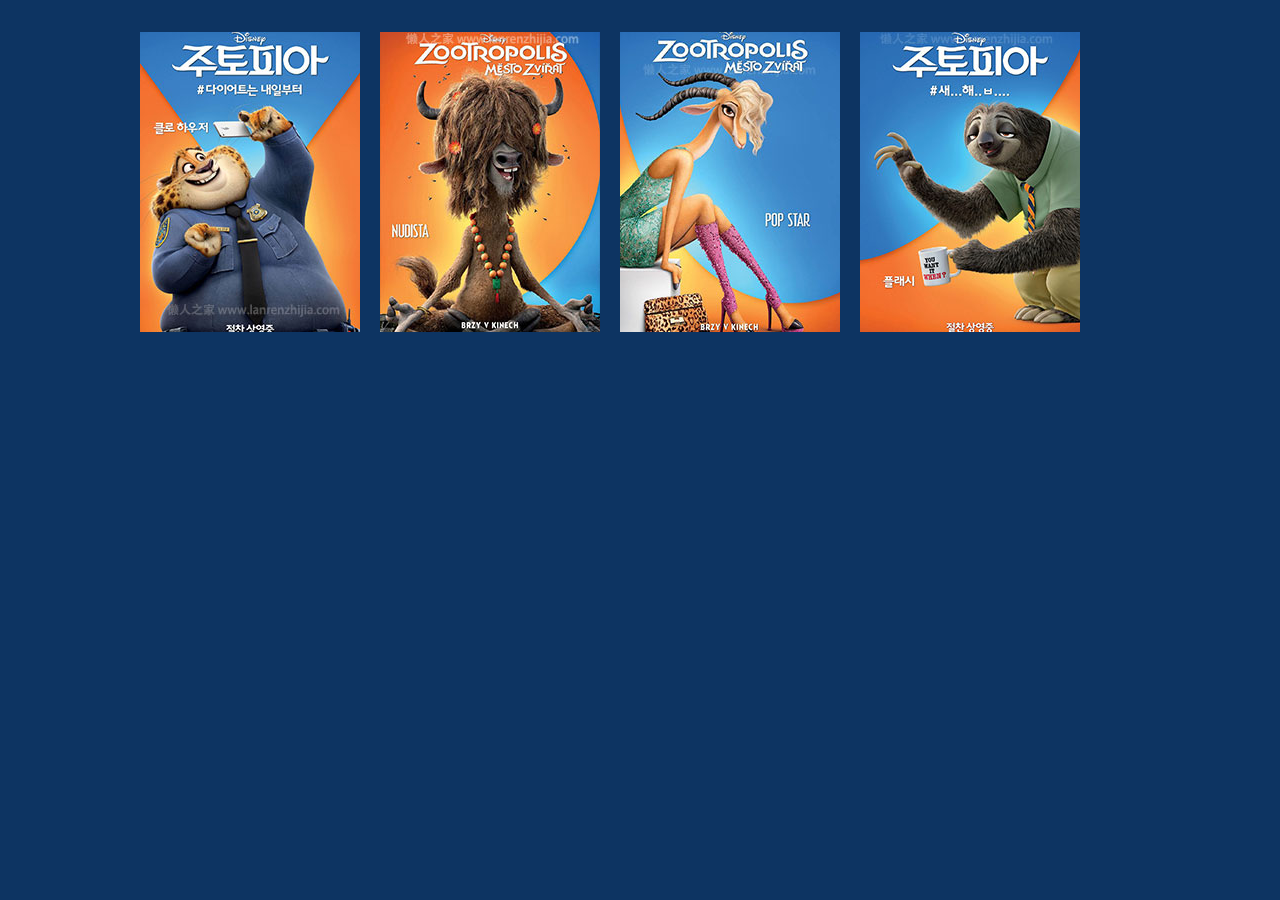
<file: web/w3cschool/又一款纯CSS3立体式3D鼠标悬停效果/index.html>
<!DOCTYPE html>
<html>
<head>
<meta charset="UTF-8">
<title>又一款纯CSS3立体式3D鼠标悬停效果</title>
<link rel="stylesheet" href="css/style.css">
</head>
<body>

<!-- 代码部分begin -->
<div class="contentbox">
	<div class="qcontainer">
		<div class="film">
			<div class="face front"><img src="images/img1.jpg"></div>
			<div class="face back"><h3>这是老大!!</h3></div>
		</div>
	</div>
	<div class="qcontainer">
		<div class="film">
			<div class="face front"><img src="images/img2.jpg"></div>
			<div class="face back"><h3>这是大姐头!!</h3></div>
		</div>
	</div>
	<div class="qcontainer">
		<div class="film">
			<div class="face front"><img src="images/img3.jpg"></div>
			<div class="face back"><h3>这是小清!!</h3></div>
		</div>
	</div>
	<div class="qcontainer">
		<div class="film">
			<div class="face front"><img src="images/img4.jpg"></div>
			<div class="face back"><h3>这是学霸!!</h3></div>
		</div>
	</div>
</div>
<!-- 代码部分end -->

</body>
</html>
</file>
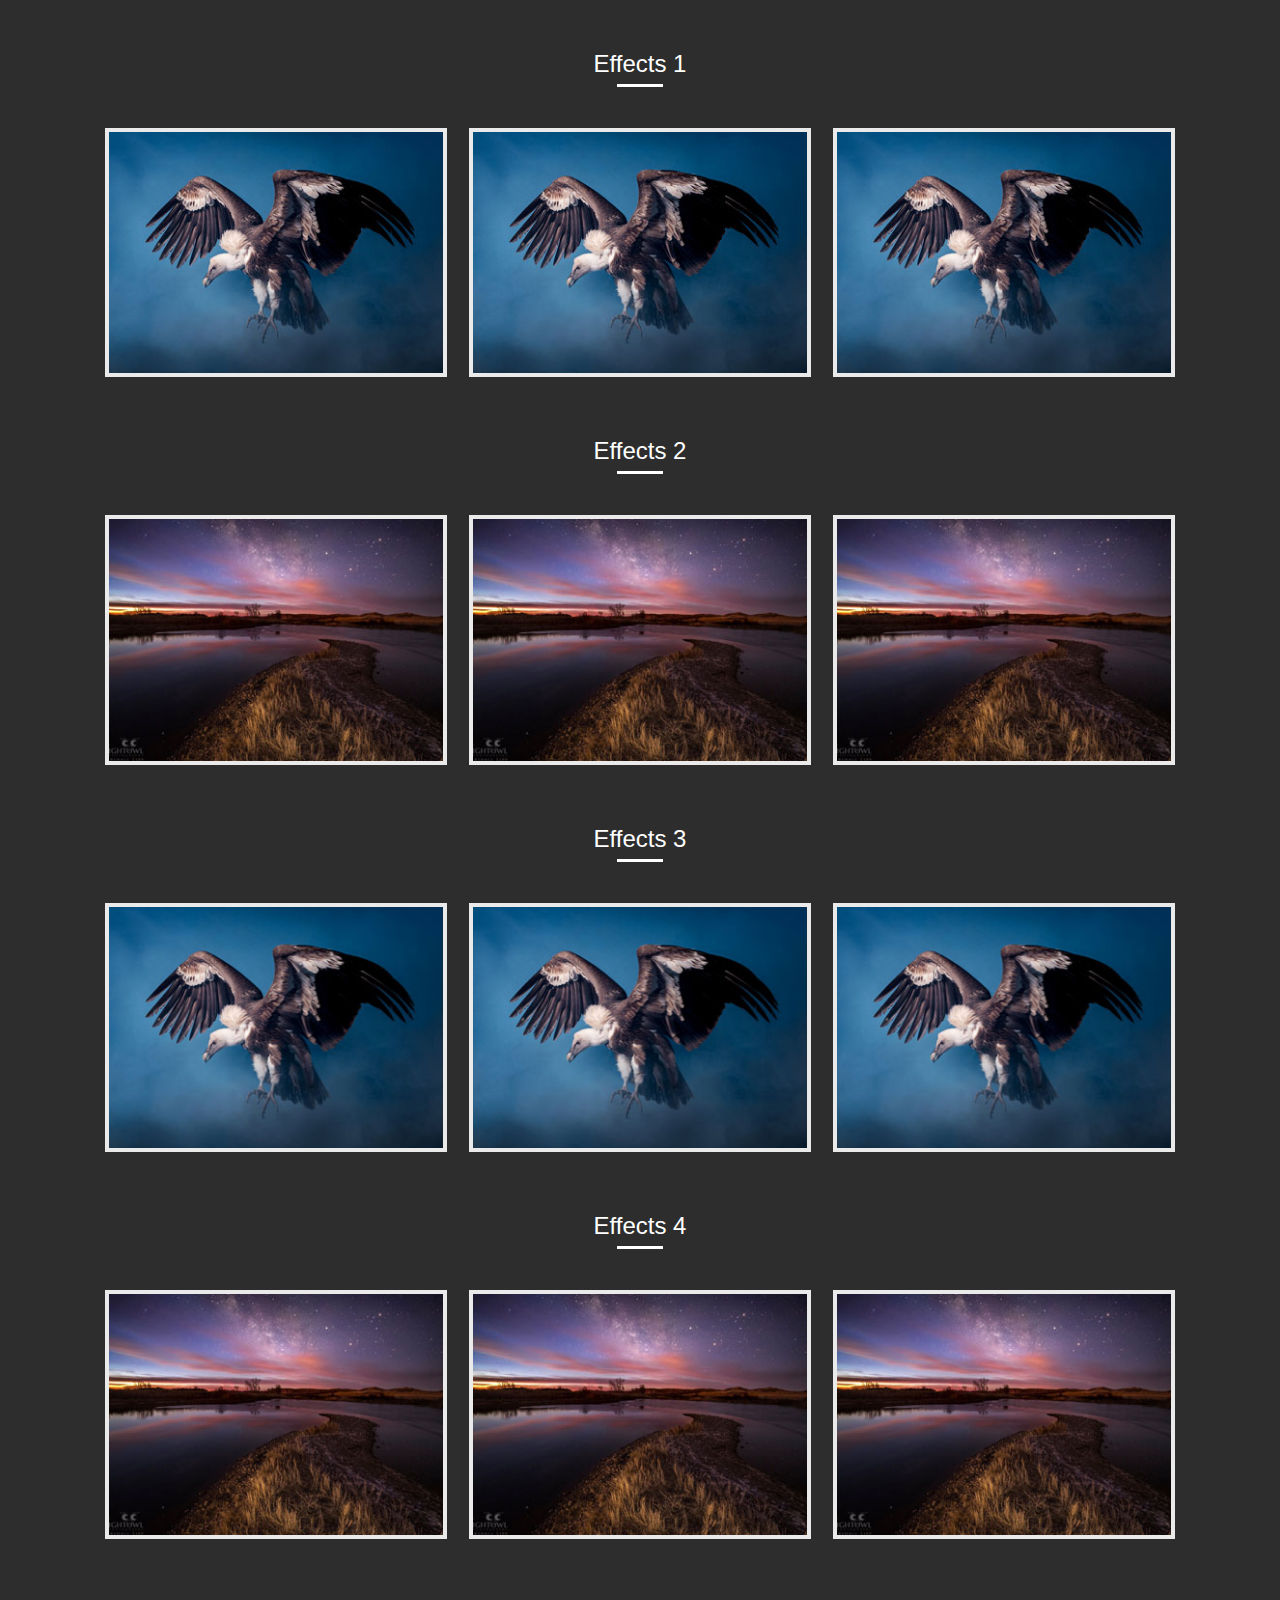
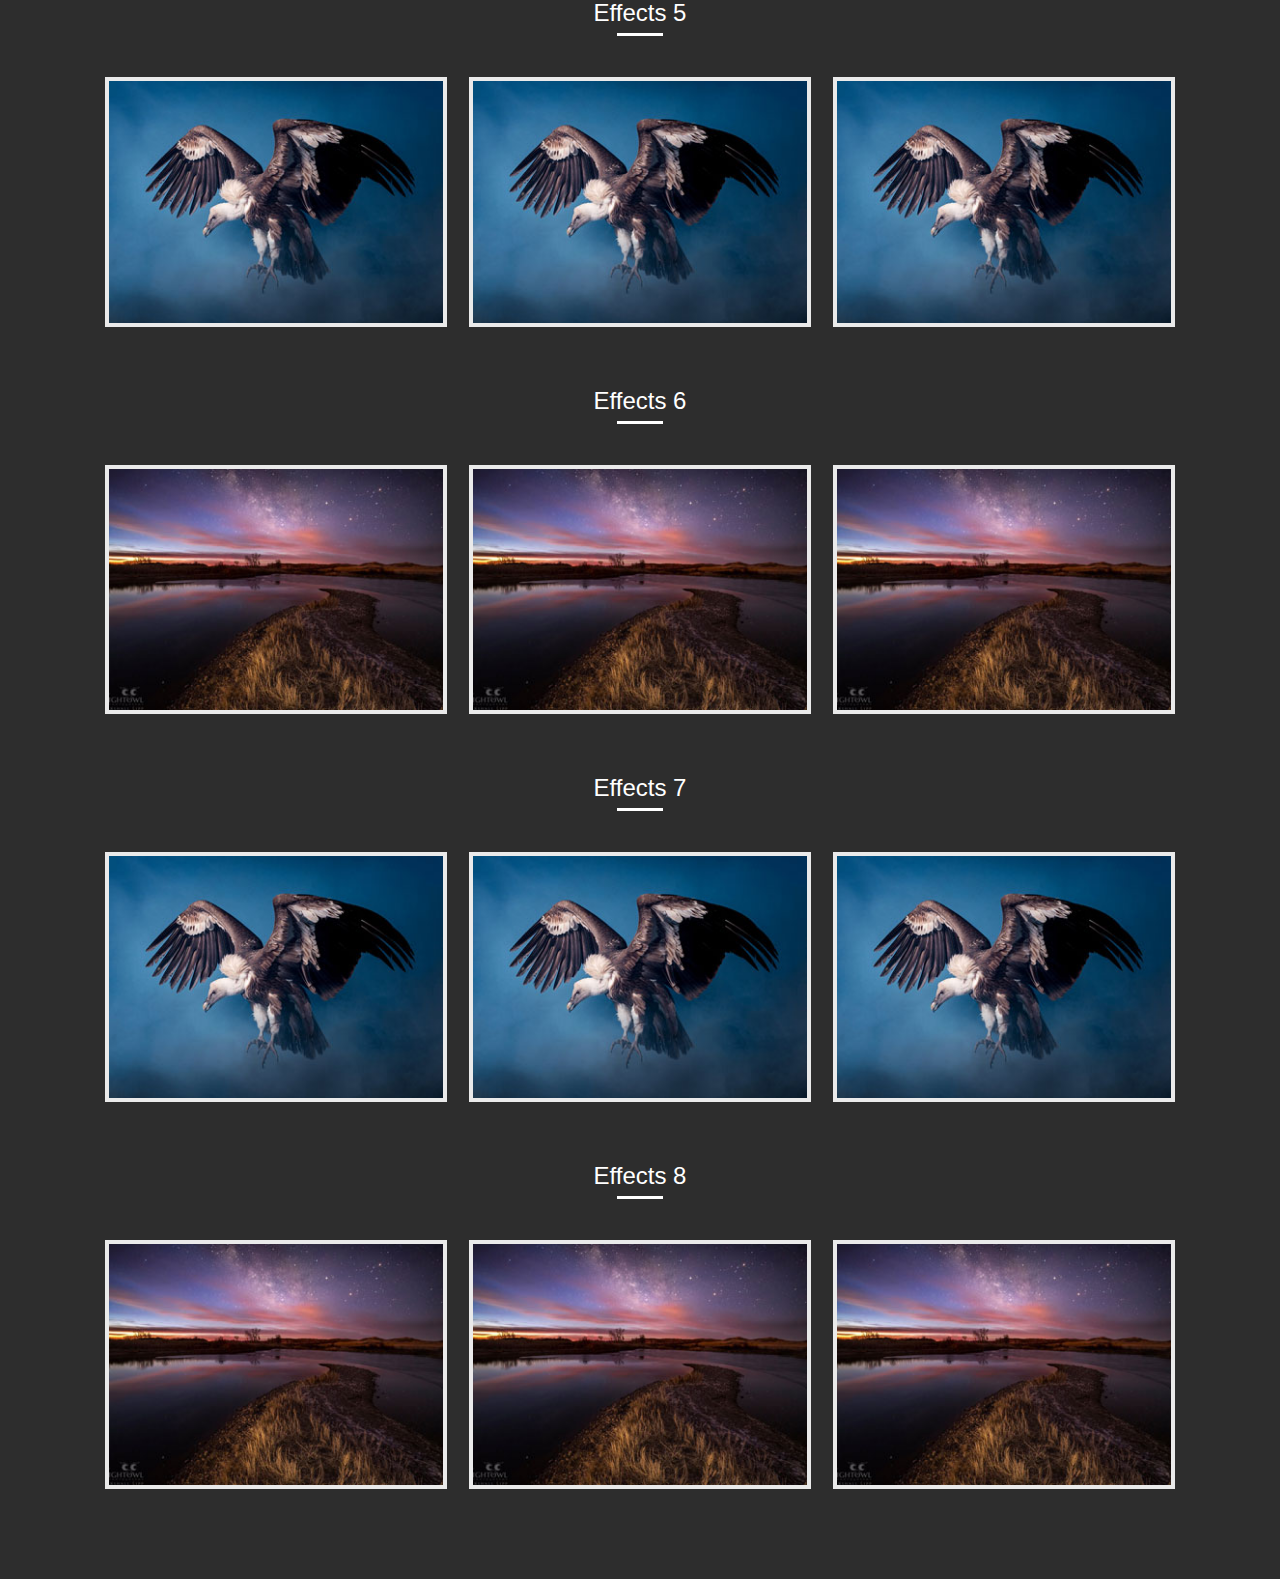
<file: web/w3cschool/多款炫酷鼠标悬停图文动画效果/index.html>
<!doctype html>
<html lang="zh">
<head>
	<meta charset="UTF-8">
	<meta http-equiv="X-UA-Compatible" content="IE=edge,chrome=1"> 
	<meta name="viewport" content="width=device-width, initial-scale=1.0">
	<title>多款炫酷鼠标悬停图文动画效果</title>
	<link rel="stylesheet" type="text/css" href="css/lanren.css">
</head>
<body>

	<!-- 代码部分begin -->
	<div class="lanren">
		<div class="full-length">
		    <div class="container">
		    	<!-- Effect-1 -->
		        <h2><span>Effects 1</span></h2>
		        <ul>
		        	<li>
		            	<div class="port-1 effect-1">
		                	<div class="image-box">
		                    	<img src="images/img-1.jpg" alt="Image-1">
		                    </div>
		                    <div class="text-desc">
		                    	<h3>Your Title</h3>
		                        <p>Lorem ipsum dolor sit amet, consectetur adipiscing elit, sed do eiusmod tempor incididunt ut labore et dolore magna aliqua.</p>
		                    	<a href="#" class="btn">Learn more</a>
		                    </div>
		                </div>
		            </li>
		            <li>
		            	<div class="port-1 effect-2">
		                	<div class="image-box">
		                    	<img src="images/img-1.jpg" alt="Image-2">
		                    </div>
		                    <div class="text-desc">
		                    	<h3>Your Title</h3>
		                        <p>Lorem ipsum dolor sit amet, consectetur adipiscing elit, sed do eiusmod tempor incididunt ut labore et dolore magna aliqua.</p>
		                    	<a href="#" class="btn">Learn more</a>
		                    </div>
		                </div>
		            </li>
		            <li>
		            	<div class="port-1 effect-3">
		                	<div class="image-box">
		                    	<img src="images/img-1.jpg" alt="Image-3">
		                    </div>
		                    <div class="text-desc">
		                    	<h3>Your Title</h3>
		                        <p>Lorem ipsum dolor sit amet, consectetur adipiscing elit, sed do eiusmod tempor incididunt ut labore et dolore magna aliqua.</p>
		                    	<a href="#" class="btn">Learn more</a>
		                    </div>
		                </div>
		            </li>
		        </ul>
		        <!-- Effect-1 End -->
		        
		    	<!-- Effect-2 -->
		    	<h2><span>Effects 2</span></h2>
		    	<ul>
		        	<li>
		            	<div class="port-2 effect-1">
		                	<div class="image-box">
		                    	<img src="images/img-2.jpg" alt="Image-1">
		                    </div>
		                    <div class="text-desc">
		                    	<h3>Your Title</h3>
		                        <p>Lorem ipsum dolor sit amet, consectetur adipiscing elit, sed do eiusmod tempor incididunt ut labore et dolore magna aliqua.</p>
		                    	<a href="#" class="btn">Learn more</a>
		                    </div>
		                </div>
		            </li>
		            <li>
		            	<div class="port-2 effect-2">
		                	<div class="image-box">
		                    	<img src="images/img-2.jpg" alt="Image-2">
		                    </div>
		                    <div class="text-desc">
		                    	<h3>Your Title</h3>
		                        <p>Lorem ipsum dolor sit amet, consectetur adipiscing elit, sed do eiusmod tempor incididunt ut labore et dolore magna aliqua.</p>
		                    	<a href="#" class="btn">Learn more</a>
		                    </div>
		                </div>
		            </li>
		            <li>
		            	<div class="port-2 effect-3">
		                	<div class="image-box">
		                    	<img src="images/img-2.jpg" alt="Image-3">
		                    </div>
		                    <div class="text-desc">
		                    	<h3>Your Title</h3>
		                        <p>Lorem ipsum dolor sit amet, consectetur adipiscing elit, sed do eiusmod tempor incididunt ut labore et dolore magna aliqua.</p>
		                    	<a href="#" class="btn">Learn more</a>
		                    </div>
		                </div>
		            </li>
		        </ul>
		        <!-- Effect-2 End -->
		        
		        <!-- Effect-3 -->
		    	<h2><span>Effects 3</span></h2>
		    	<ul>
		        	<li>
		            	<div class="port-3 effect-1">
		                	<div class="image-box">
		                    	<img src="images/img-1.jpg" alt="Image-1">
		                    </div>
		                    <div class="text-desc">
		                    	<h3>Your Title</h3>
		                        <p>Lorem ipsum dolor sit amet, consectetur adipiscing elit, sed do eiusmod tempor incididunt ut labore et dolore magna aliqua.</p>
		                    	<a href="#" class="btn">Learn more</a>
		                    </div>
		                </div>
		            </li>
		            <li>
		            	<div class="port-3 effect-2">
		                	<div class="image-box">
		                    	<img src="images/img-1.jpg" alt="Image-2">
		                    </div>
		                    <div class="text-desc">
		                    	<h3>Your Title</h3>
		                        <p>Lorem ipsum dolor sit amet, consectetur adipiscing elit, sed do eiusmod tempor incididunt ut labore et dolore magna aliqua.</p>
		                    	<a href="#" class="btn">Learn more</a>
		                    </div>
		                </div>
		            </li>
		            <li>
		            	<div class="port-3 effect-3">
		                	<div class="image-box">
		                    	<img src="images/img-1.jpg" alt="Image-3">
		                    </div>
		                    <div class="text-desc">
		                    	<h3>Your Title</h3>
		                        <p>Lorem ipsum dolor sit amet, consectetur adipiscing elit, sed do eiusmod tempor incididunt ut labore et dolore magna aliqua.</p>
		                    	<a href="#" class="btn">Learn more</a>
		                    </div>
		                </div>
		            </li>
		        </ul>
		        <!-- Effect-3 End -->
		        
		        <!-- Effect-4 -->
		    	<h2><span>Effects 4</span></h2>
		    	<ul>
		        	<li>
		            	<div class="port-4 effect-1">
		                	<div class="image-box">
		                    	<img src="images/img-2.jpg" alt="Image-1">
		                    </div>
		                    <div class="text-desc">
		                    	<h3>Your Title</h3>
		                        <p>Lorem ipsum dolor sit amet, consectetur adipiscing elit, sed do eiusmod tempor incididunt ut labore et dolore magna aliqua.</p>
		                    	<a href="#" class="btn">Learn more</a>
		                    </div>
		                </div>
		            </li>
		            <li>
		            	<div class="port-4 effect-2">
		                	<div class="image-box">
		                    	<img src="images/img-2.jpg" alt="Image-2">
		                    </div>
		                    <div class="text-desc">
		                    	<h3>Your Title</h3>
		                        <p>Lorem ipsum dolor sit amet, consectetur adipiscing elit, sed do eiusmod tempor incididunt ut labore et dolore magna aliqua.</p>
		                    	<a href="#" class="btn">Learn more</a>
		                    </div>
		                </div>
		            </li>
		            <li>
		            	<div class="port-4 effect-3">
		                	<div class="image-box">
		                    	<img src="images/img-2.jpg" alt="Image-3">
		                    </div>
		                    <div class="text-desc">
		                    	<h3>Your Title</h3>
		                        <p>Lorem ipsum dolor sit amet, consectetur adipiscing elit, sed do eiusmod tempor incididunt ut labore et dolore magna aliqua.</p>
		                    	<a href="#" class="btn">Learn more</a>
		                    </div>
		                </div>
		            </li>
		        </ul>
		        <!-- Effect-4 End -->
		        
		        <!-- Effect-5 -->
		    	<h2><span>Effects 5</span></h2>
		    	<ul>
		        	<li>
		            	<div class="port-5 effect-1">
		                	<div class="image-box">
		                    	<img src="images/img-1.jpg" alt="Image-1">
		                    </div>
		                    <div class="text-desc">
		                    	<h3>Your Title</h3>
		                        <p>Lorem ipsum dolor sit amet, consectetur adipiscing elit, sed do eiusmod tempor incididunt ut labore et dolore magna aliqua.</p>
		                    	<a href="#" class="btn">Learn more</a>
		                    </div>
		                </div>
		            </li>
		            <li>
		            	<div class="port-5 effect-2">
		                	<div class="image-box">
		                    	<img src="images/img-1.jpg" alt="Image-2">
		                    </div>
		                    <div class="text-desc">
		                    	<h3>Your Title</h3>
		                        <p>Lorem ipsum dolor sit amet, consectetur adipiscing elit, sed do eiusmod tempor incididunt ut labore et dolore magna aliqua.</p>
		                    	<a href="#" class="btn">Learn more</a>
		                    </div>
		                </div>
		            </li>
		            <li>
		            	<div class="port-5 effect-3">
		                	<div class="image-box">
		                    	<img src="images/img-1.jpg" alt="Image-3">
		                    </div>
		                    <div class="text-desc">
		                    	<h3>Your Title</h3>
		                        <p>Lorem ipsum dolor sit amet, consectetur adipiscing elit, sed do eiusmod tempor incididunt ut labore et dolore magna aliqua.</p>
		                    	<a href="#" class="btn">Learn more</a>
		                    </div>
		                </div>
		            </li>
		        </ul>
		        <!-- Effect-5 End -->
		        
		        <!-- Effect-6 -->
		    	<h2><span>Effects 6</span></h2>
		    	<ul>
		        	<li>
		            	<div class="port-6 effect-1">
		                	<div class="image-box">
		                    	<img src="images/img-2.jpg" alt="Image-1">
		                    </div>
		                    <div class="text-desc">
		                    	<h3>Your Title</h3>
		                        <p>Lorem ipsum dolor sit amet, consectetur adipiscing elit, sed do eiusmod tempor incididunt ut labore et dolore magna aliqua.</p>
		                    	<a href="#" class="btn">Learn more</a>
		                    </div>
		                </div>
		            </li>
		            <li>
		            	<div class="port-6 effect-2">
		                	<div class="image-box">
		                    	<img src="images/img-2.jpg" alt="Image-2">
		                    </div>
		                    <div class="text-desc">
		                    	<h3>Your Title</h3>
		                        <p>Lorem ipsum dolor sit amet, consectetur adipiscing elit, sed do eiusmod tempor incididunt ut labore et dolore magna aliqua.</p>
		                    	<a href="#" class="btn">Learn more</a>
		                    </div>
		                </div>
		            </li>
		            <li>
		            	<div class="port-6 effect-3">
		                	<div class="image-box">
		                    	<img src="images/img-2.jpg" alt="Image-3">
		                    </div>
		                    <div class="text-desc">
		                    	<h3>Your Title</h3>
		                        <p>Lorem ipsum dolor sit amet, consectetur adipiscing elit, sed do eiusmod tempor incididunt ut labore et dolore magna aliqua.</p>
		                    	<a href="#" class="btn">Learn more</a>
		                    </div>
		                </div>
		            </li>
		        </ul>
		        <!-- Effect-6 End -->
		        
		        <!-- Effect-7 -->
		    	<h2><span>Effects 7</span></h2>
		    	<ul>
		        	<li>
		            	<div class="port-7 effect-1">
		                	<div class="image-box">
		                    	<img src="images/img-1.jpg" alt="Image-1">
		                    </div>
		                    <div class="text-desc">
		                    	<h3>Your Title</h3>
		                        <p>Lorem ipsum dolor sit amet, consectetur adipiscing elit, sed do eiusmod tempor incididunt ut labore et dolore magna aliqua.</p>
		                    	<a href="#" class="btn">Learn more</a>
		                    </div>
		                </div>
		            </li>
		            <li>
		            	<div class="port-7 effect-2">
		                	<div class="image-box">
		                    	<img src="images/img-1.jpg" alt="Image-2">
		                    </div>
		                    <div class="text-desc">
		                    	<h3>Your Title</h3>
		                        <p>Lorem ipsum dolor sit amet, consectetur adipiscing.</p>
		                    	<a href="#" class="btn">Learn more</a>
		                    </div>
		                </div>
		            </li>
		            <li>
		            	<div class="port-7 effect-3">
		                	<div class="image-box">
		                    	<img src="images/img-1.jpg" alt="Image-3">
		                    </div>
		                    <div class="text-desc">
		                    	<h3>Your Title</h3>
		                        <p>Lorem ipsum dolor sit amet, consectetur adipiscing elit, sed do eiusmod tempor incididunt ut labore et dolore magna aliqua.</p>
		                    	<a href="#" class="btn">Learn more</a>
		                    </div>
		                </div>
		            </li>
		        </ul>
		        <!-- Effect-7 End -->
		        
		        <!-- Effect-8 -->
		    	<h2><span>Effects 8</span></h2>
		    	<ul>
		        	<li>
		            	<div class="port-8 effect-1">
		                	<div class="image-box">
		                    	<img src="images/img-2.jpg" alt="Image-1">
		                    </div>
		                    <div class="text-desc">
		                    	<h3>Your Title</h3>
		                        <p>Lorem ipsum dolor sit amet, consectetur adipiscing elit, sed do eiusmod tempor incididunt ut labore et dolore magna aliqua.</p>
		                    	<a href="#" class="btn">Learn more</a>
		                    </div>
		                </div>
		            </li>
		            <li>
		            	<div class="port-8 effect-2">
		                	<div class="image-box">
		                    	<img src="images/img-2.jpg" alt="Image-2">
		                    </div>
		                    <div class="text-desc">
		                    	<h3>Your Title</h3>
		                        <p>Lorem ipsum dolor sit amet, consectetur adipiscing elit, sed do eiusmod tempor incididunt ut labore et dolore magna aliqua.</p>
		                    	<a href="#" class="btn">Learn more</a>
		                    </div>
		                </div>
		            </li>
		            <li>
		            	<div class="port-8 effect-3">
		                	<div class="image-box">
		                    	<img src="images/img-2.jpg" alt="Image-3">
		                    </div>
		                    <div class="text-desc">
		                    	<h3>Your Title</h3>
		                        <p>Lorem ipsum dolor sit amet, consectetur adipiscing elit, sed do eiusmod tempor incididunt.</p>
		                    	<a href="#" class="btn">Learn more</a>
		                    </div>
		                </div>
		            </li>
		        </ul>
		        <!-- Effect-8 End -->
		    </div>
		</div>
	</div>
	<!-- 代码部分end -->
	
</html>
</file>
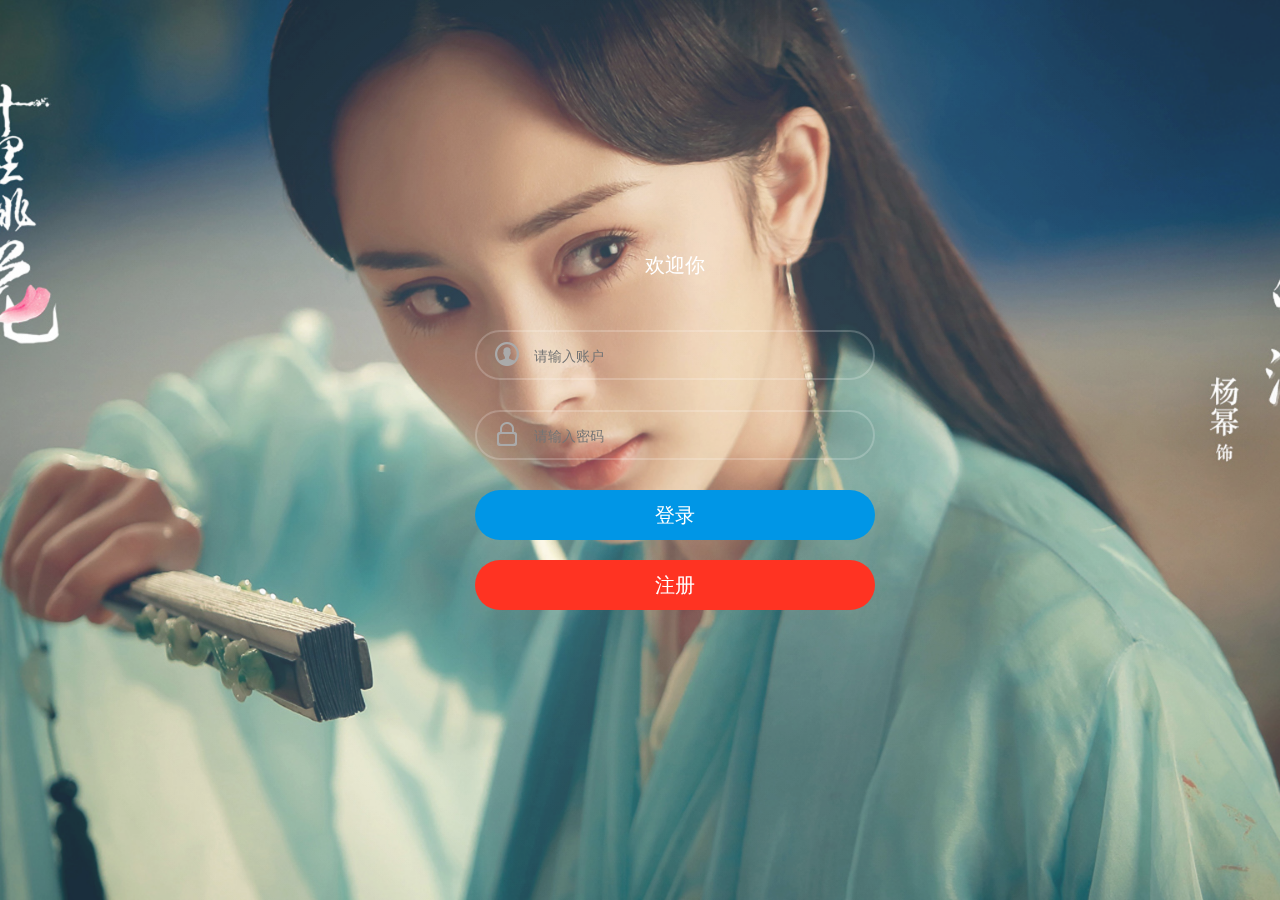
<file: web/login.html>
<!doctype html>
<html>
<head>
	<meta charset="utf-8">
	<title>登录</title>
	<link rel="stylesheet" type="text/css" href="css/normalize.css">
	<link rel="stylesheet" type="text/css" href="css/component.css">
	<script type="text/javascript"  src="js/signin.js"></script>
</head>
<body>
	<div class="container login">
		<div class="content">
			<div id="large-header" class="large-header">
				<canvas id="login-canvas"></canvas>
				<div class="logo_box">
					<h3>欢迎你</h3>
					<form action="SignIn"  id="loginForm"  method="post">
						<div class="input_outer">
							<span class="u_user"></span>
							<input name="logname" class="text" style="color: #FFFFFF !important" type="text" placeholder="请输入账户">
						</div>
						<div class="input_outer">
							<span class="us_uer"></span>
							<input name="logpass" class="text" style="color: #FFFFFF !important; position:absolute; z-index:100;"value="" type="password" placeholder="请输入密码">
						</div>
						<div class="mb2"><a class="act-but submit" href="javascript:"  onclick="onClickSubmit();" style="color: #FFFFFF">登录</a></div>
						<div class="mb2"><a class="signup-but submit" href="signup.html" style="color: #FFFFFF">注册</a></div>
					</form>
				</div>
			</div>
		</div>
	</div><!-- /container -->
	<script src="js/login.js"></script>
</body>
<script>
	window.onbeforeunload=function () {
		// body...
		localStorage.setItem("session",JSON.stringify(window.sessvars));
	};
	window.onload=function(){
		window.sessvars = JSON.parse(localStorage.getItem("session"||"{}"));
	};
</script>
</html>
</file>
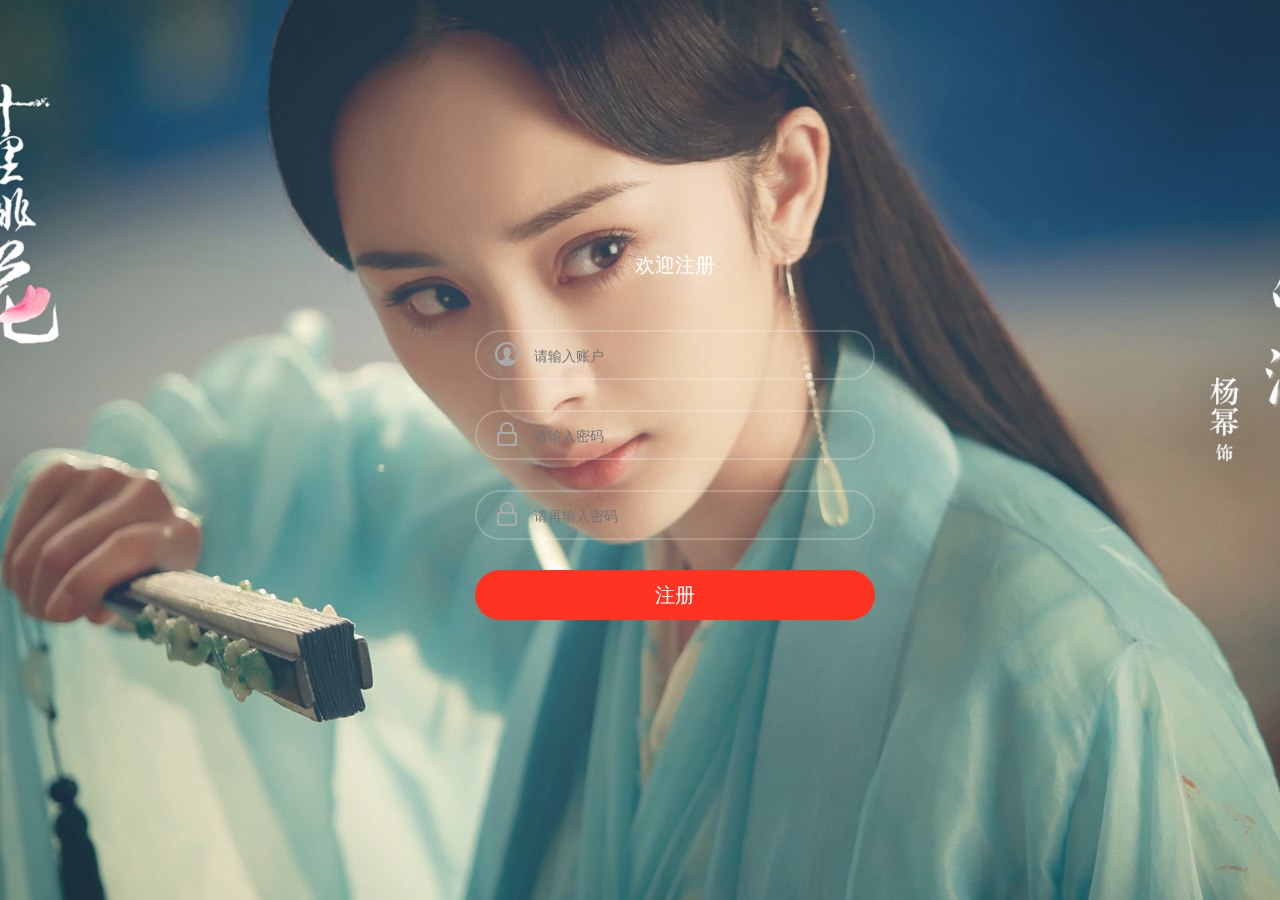
<file: web/signup.html>
<!DOCTYPE html>
<html>
<head>
	<meta charset="UTF-8">
	<title>注册</title>
	<link rel="stylesheet" type="text/css" href="css/normalize.css">
	<link rel="stylesheet" type="text/css" href="css/component.css">
	<script type="text/javascript" src="css/bootstrap-3.3.7-dist/js/jquery-3.2.1.min.js"></script>
	<script type="text/javascript"  src="js/signup.js"></script>
</head>
<body>
	<div class="container login">
		<div class="content">
			<div id="large-header" class="large-header">
				<canvas id="login-canvas"></canvas>
				<div class="logo_box">
					<h3>欢迎注册</h3>
					<form action="SignUp" id="signupform" method="post">
						<div class="input_outer">
							<span class="u_user"></span>
							<input id="signupname" class="text" style="color: #FFFFFF !important" type="text" value="" placeholder="请输入账户">
						</div>
						<div class="input_outer">
							<span class="us_uer"></span>
							<input id="signuppassfirst" class="text" style="color: #FFFFFF !important; position:absolute; z-index:100;" value="" type="password" placeholder="请输入密码">
						</div>
						<div class="input_outer">
							<span class="us_uer"></span>
							<input id="signuppasssecond" class="text" style="color: #FFFFFF !important; position:absolute; z-index:100;" value="" type="password" placeholder="请再输入密码">
						</div>
						<div class="mb2">
							<a class="signup-but submit" href="javascript:void(0)" onclick="samePassword()" id="signup-btn" style="color: #FFFFFF">注册</a></div>
					</form>
				</div>
			</div>
		</div>
	</div><!-- /container -->
	<script src="js/login.js"></script>
</body>
</html>
</file>
<file: web/w3cschool/又一款纯CSS3立体式3D鼠标悬停效果/css/style.css>
body{border:none;margin:0;background-color:#0D3462;}
li{list-style:none;}
ul{margin:0;padding:0;}
.contentbox{width:1000px;margin:auto;margin-top:2em;clear:left;}
.qcontainer{-webkit-perspective:400;-moz-perspective:400;float:left;width:220px;margin-right:20px;}
.film{width:100%;height:300px;-webkit-transform-style:preserve-3d;-webkit-transition:1.5s;-moz-transform-style:preserve-3d;-moz-transition:1.5s;}
.qcontainer:hover .film{-webkit-transform:rotateY(180deg);-moz-transform:rotateY(180deg);}
.face{position:absolute;-webkit-backface-visibility:hidden;-moz-backface-visibility:hidden;}
.face h3{color:white;text-align:center;}
.back{-webkit-transform:rotateY(180deg);-moz-transform:rotateY(180deg);background:-webkit-gradient(linear,left top,left bottom,from(#fdbb5a),to(#db5726));background:-moz-linear-gradient(top,#fdbb5a,#db5726);width:220px;height:300px;}
.foot{text-align:center;color:#fff;position:fixed;bottom:20px;left:50%;margin-left:-126px;font-size:12px;font-family:"微软雅黑"；}
</file>
<file: web/css/component.css>
/* Header */
.large-header {
	position: relative;
	width: 100%;
	background: #333;
	overflow: hidden;
	background-size: cover;
	background-position: center center;
	z-index: 1;
}

.login .large-header {
	background-image: url('../img/background.jpg');
}
.logo_box{
	width: 400px;
	height: 500px;
	padding: 35px;
	color: #EEE;
	position: absolute;
	left: 50%;
	top:50%;
	margin-left: -200px;
	margin-top: -250px;
}
.logo_box h3{
	text-align: center;
	height: 20px;
	font: 20px "microsoft yahei",Helvetica,Tahoma,Arial,"Microsoft jhengHei",sans-serif;
	color: #FFFFFF;
	height: 20px;
	line-height: 20px;
	padding:0 0 35px 0; 
}
.forms{
	width: 280px;
	height: 485px;
}
.logon_inof{
	width: 100%;
	min-height: 450px;
	padding-top: 35px;
	position: relative;
}		
.input_outer{
	height: 46px;
	padding: 0 5px;
	margin-bottom: 30px;
	border-radius: 50px;
	position: relative;
	border: rgba(255,255,255,0.2) 2px solid !important;
}
.u_user{
	width: 25px;
	height: 25px;
	background: url('../img/login_ico.png');
	background-position:  -125px 0;
	position: absolute;
	margin: 10px 13px;
}
.us_uer{
	width: 25px;
	height: 25px;
	background-image: url('../img/login_ico.png');
	background-position: -125px -34px;
	position: absolute;
	margin: 10px 13px;
}
.l-login{
	position: absolute;
	z-index: 1;
	left: 50px;
	top: 0;
	height: 46px;
	font: 14px "microsoft yahei",Helvetica,Tahoma,Arial,"Microsoft jhengHei";
	line-height: 46px;
}
.text{
	width: 220px;
	height: 46px;
	outline: none;
	display: inline-block;
	font: 14px "microsoft yahei",Helvetica,Tahoma,Arial,"Microsoft jhengHei";
	margin-left: 50px;
	border: none;
	background: none;
	line-height: 46px;
}
/*///*/
.mb2{
	margin-bottom: 20px
}
.mb2 a{
	text-decoration: none;
	outline: none;
}
.submit {
	padding: 15px;
	margin-top: 20px;
	display: block;
}
.act-but {
	line-height: 20px;
	text-align: center;
	font-size: 20px;
	border-radius: 50px;
	background: #0096e6;
}
.signup-but {
	line-height: 20px;
	text-align: center;
	font-size: 20px;
	border-radius: 50px;
	background: #F32;
}
</file>
<file: web/w3cschool/多款炫酷鼠标悬停图文动画效果/css/lanren.css>
/*= Reset CSS 
============= */
html, body {border: 0; margin: 0; padding: 0;}
body { font: 14px "Lato", Arial, sans-serif; min-width: 100%; min-height: 100%; color: #666; background-color: #2D2D2D; }
.container{margin: 0 auto; max-width: 1060px;}
h2{color: #fff; float: left; width: 100%; font-size: 24px; font-weight: 400; text-align: center; padding: 50px 0 40px; position: relative; z-index: 50;}
h2 span{position: relative; padding-bottom: 10px;}
h2 span:after{content: ""; width: 50%; height: 3px; background-color: #fff; position: absolute; left: 25%; bottom: 0;}
*{margin: 0; padding: 0; box-sizing: border-box;}
img{max-width: 100%; vertical-align: middle;}
.full-length{width: 100%; float: left; padding-bottom: 80px;}
ul{margin: 0 -1.5%;}
li{float: left; width: 31.33%; margin: 10px 1%; list-style: none;}

h3{font-size: 20px; margin: 5px 0 10px;}
p{font-weight: 300; line-height: 20px; font-size: 14px; margin-bottom: 15px;}
.btn{display: inline-block; padding: 5px 10px; font-size: 14px; color: #fff; border: 2px solid #4d92d9; background-color: #4d92d9; text-decoration: none; transition: 0.4s;}
.btn:hover{background-color: transparent; color: #4d92d9; transition: 0.4s;}
.text-desc{position: absolute; left: 0; top: 0; background-color: #fff; height: 100%; opacity: 0; width: 100%; padding: 20px;}
/*= Reset CSS End
================= *

/* effect-1 css */
.port-1{float: left; width: 100%; position: relative; overflow: hidden; text-align: center; border: 4px solid rgba(255, 255, 255, 0.9);}
.port-1 .text-desc{opacity: 0.9; top: -100%; transition: 0.5s; color: #000; padding: 45px 20px 20px;}
.port-1 img{transition: 0.5s;}
.port-1:hover img{transform: scale(1.2);}

.port-1.effect-1:hover .text-desc{top: 0;}

.port-1.effect-2 .text-desc{top: auto; bottom: -100%;}
.port-1.effect-2:hover .text-desc{bottom: 0;}

.port-1.effect-3 .text-desc{top: 50%; left: 50%; width: 0; height: 0; overflow: hidden; padding: 0;}
.port-1.effect-3:hover .text-desc{width: 100%; top: 0; left: 0; height: 100%; padding: 45px 20px 20px;}
/* effect-1 css end */

/* effect-2 css */
.port-2{float: left; width: 100%; position: relative; overflow: hidden; text-align: center; border: 4px solid rgba(255, 255, 255, 0.9); perspective: 800px;}
.port-2 .text-desc{z-index: -1; transition: 0.6s;}
.port-2 .image-box{transition: 0.4s;}
.port-2:hover .image-box{transform: rotateX(80deg); transform-origin: center bottom 0; transition: 0.4s;}

.port-2.effect-1:hover .text-desc{opacity: 1;}

.port-2.effect-2 .text-desc{opacity: 1; top: -100%;}
.port-2.effect-2:hover .text-desc{top: 0;}

.port-2.effect-3 .text-desc{opacity: 1; top: auto; bottom: -100%;}
.port-2.effect-3:hover .text-desc{bottom: 0;}
/* effect-2 css end */

/* effect-3 css */
.port-3{float: left; width: 100%; position: relative; overflow: hidden; text-align: center; border: 4px solid rgba(255, 255, 255, 0.9); perspective: 500px;}
.port-3 img{transition: 0.5s;}

.port-3.effect-1 .text-desc{z-index: -1; transition: 0.5s; transform: rotateX(80deg); transform-origin: center top 0; padding: 45px 20px 20px; opacity: 1;}
.port-3.effect-1:hover .text-desc{transform: none;}
.port-3.effect-1:hover img{opacity: 0; transform: scale(1.2)}

.port-3.effect-2 .text-desc{z-index: -1; transition: 0.5s; transform: rotateX(80deg); transform-origin: center bottom 0; top: auto; bottom: 0; padding: 45px 20px 20px;}
.port-3.effect-2:hover .text-desc{transform: none; opacity: 1;}
.port-3.effect-2:hover img{transform: translateY(-100%)}

.port-3.effect-3 .text-desc{z-index: -1; transition: 0.5s; transform: rotateX(80deg); transform-origin: center top 0; padding: 45px 20px 20px;}
.port-3.effect-3:hover .text-desc{transform: none; opacity: 1;}
.port-3.effect-3:hover img{transform: translateY(100%)}
/* effect-3 css end */

/* effect-4 css */
.port-4{float: left; width: 100%; position: relative; overflow: hidden; text-align: center; border: 4px solid rgba(255, 255, 255, 0.9); z-index: 10;}

.port-4.effect-1 img{transition: 0.5s; transform: rotateY(360deg) scale(1, 1);}
.port-4.effect-1 .text-desc{transform: rotateY(0deg) scale(0, 0); transition: 0.5s; opacity: 0; padding: 45px 20px 20px;}
.port-4.effect-1:hover .text-desc{transform: rotateY(360deg) scale(1, 1);  opacity: 1;}
.port-4.effect-1:hover img{transform: rotateY(0deg) scale(0, 0);}

.port-4.effect-2{z-index: 12;}
.port-4.effect-2 img{transition: 0.5s; transform: rotateX(360deg) scale(1, 1);}
.port-4.effect-2 .text-desc{transform: rotateX(0deg) scale(0, 0); transition: 0.5s; opacity: 0; padding: 45px 20px 20px;}
.port-4.effect-2:hover .text-desc{transform: rotateX(360deg) scale(1, 1);  opacity: 1;}
.port-4.effect-2:hover img{transform: rotateX(0deg) scale(0, 0);}

.port-4.effect-3 img{transition: 0.5s; transform: rotate(360deg) scale(1, 1);}
.port-4.effect-3 .text-desc{transform: rotate(0deg) scale(0, 0); transition: 0.5s; opacity: 0; padding: 45px 20px 20px;}
.port-4.effect-3:hover .text-desc{transform: rotate(360deg) scale(1, 1);  opacity: 1;}
.port-4.effect-3:hover img{transform: rotate(0deg) scale(0, 0);}
/* effect-4 css end */

/* effect-5 css */
.port-5{float: left; width: 100%; position: relative; overflow: hidden; text-align: center; border: 4px solid rgba(255, 255, 255, 0.9); overflow: visible;}

.port-5.effect-1{z-index: 9;}
.port-5.effect-1 img{transition: 0.5s;}
.port-5.effect-1:hover img{transform: scale(0.5) translateX(-100%); position: relative; z-index: 9; border: 6px solid rgba(255, 255, 255, 0.9);}
.port-5.effect-1 .text-desc{transform: translateX(100%); opacity: 0; padding: 40px 20px 20px 90px; transition: 0.5s;}
.port-5.effect-1:hover .text-desc{transform: translateX(0px); opacity: 1;}

.port-5.effect-2{z-index: 10;}
.port-5.effect-2 img{transition: 0.5s; transform: none);}
.port-5.effect-2:hover img{transform: scale(0.5) translateY(100%); position: relative; z-index: 9; border: 6px solid rgba(255, 255, 255, 0.9);}
.port-5.effect-2 .text-desc{transform: translateY(-100%); opacity: 0; padding: 20px; transition: 0.5s;}
.port-5.effect-2:hover .text-desc{transform: translateY(0px); opacity: 1;}

.port-5.effect-3 img{transition: 0.5s;}
.port-5.effect-3:hover img{transform: scale(0.5) translateX(100%); position: relative; z-index: 9; border: 6px solid rgba(255, 255, 255, 0.9);}
.port-5.effect-3 .text-desc{transform: translateX(-100%); opacity: 0; padding: 40px 90px 20px 20px; transition: 0.5s;}
.port-5.effect-3:hover .text-desc{transform: translateX(0px); opacity: 1;}
/* effect-5 css end */

/* effect-6 css */
.port-6{float: left; width: 100%; position: relative; overflow: hidden; text-align: center; border: 4px solid rgba(255, 255, 255, 0.9); overflow: visible;}

.port-6.effect-1{z-index: 8;}
.port-6.effect-1 img{transition: 0.5s;}
.port-6.effect-1:hover img{transform: scale(0.3) translateY(110%); position: relative; z-index: 9;}
.port-6.effect-1 .text-desc{transform: translateY(-100%); opacity: 0; padding: 10px 20px; transition: 0.5s;}
.port-6.effect-1:hover .text-desc{transform: translateY(0px); opacity: 1;}

.port-6.effect-2{z-index: 7;}
.port-6.effect-2 img{transition: 0.6s; z-index: 1;}
.port-6.effect-2:hover img{transform: scale(0.3) translateX(110%); position: relative; z-index: 9;}
.port-6.effect-2 .text-desc{transform: translateX(-100%); opacity: 0; padding: 40px 120px 20px 20px; transition: 0.6s;}
.port-6.effect-2:hover .text-desc{transform: translateX(0px); opacity: 1;}

.port-6.effect-3 img{transition: 0.5s;}
.port-6.effect-3:hover img{transform: scale(0.3) translateY(-110%); position: relative; z-index: 9;}
.port-6.effect-3 .text-desc{transform: translateY(100%); opacity: 0; padding: 85px 20px 10px; transition: 0.5s;}
.port-6.effect-3:hover .text-desc{transform: translateY(0px); opacity: 1;}
/* effect-6 css end */

/* effect-7 css */
.port-7{float: left; width: 100%; position: relative; overflow: hidden; text-align: center; border: 4px solid rgba(255, 255, 255, 0.9); overflow: hidden;}
.port-7 .text-desc{opacity: 0; transition: 0.5s; color: #000;}

.port-7.effect-1 img{transition: 0.5s; position: relative; width: 100%; left: 0;}
.port-7.effect-1:hover img{left: 50%;}
.port-7.effect-1 .text-desc{transform: perspective(600px) rotateY(90deg); transform-origin: left center 0; width: 50%; position: absolute; left: 0; top: 0;  padding: 18px 10px;}
.port-7.effect-1:hover .text-desc{opacity: 1; transform: perspective(600px) rotateY(0deg); z-index: 99;}

.port-7.effect-2 img{transition: 0.5s; position: relative; width: 100%; top: 0;}
.port-7.effect-2:hover img{top: 50%;}
.port-7.effect-2 .text-desc{transform: perspective(600px) rotateX(90deg); transform-origin: top center 0; width: 100%; position: absolute; left: 0; top: 0; height: 50%; padding: 5px 10px;}
.port-7.effect-2:hover .text-desc{opacity: 1; transform: perspective(600px) rotateX(0deg); z-index: 99;}

.port-7.effect-3 img{transition: 0.5s; position: relative; width: 100%; right: 0;}
.port-7.effect-3:hover img{right: 50%;}
.port-7.effect-3 .text-desc{transform: perspective(600px) rotateY(-90deg); transform-origin: right center 0; width: 50%; position: absolute; left: auto; right: 0; top: 0;  padding: 18px 10px;}
.port-7.effect-3:hover .text-desc{opacity: 1; transform: perspective(600px) rotateY(0deg); z-index: 99;}
/* effect-7 css end */

/* effect-8 css */
.port-8{float: left; width: 100%; position: relative; overflow: hidden; text-align: center; border: 4px solid rgba(255, 255, 255, 0.9); overflow: hidden;}
.port-8 .text-desc{opacity: 0; transition: 0.5s; color: #000; padding: 45px 20px 20px;}

.port-8.effect-1 img{transition: 0.5s;}
.port-8.effect-1:hover img{transform: scale(1.1);}
.port-8.effect-1 .text-desc{left: 0; position: absolute; top: 0; width: 100%; height: 100%; transform: scale(0);  backface-visibility: hidden;}
.port-8.effect-1:hover .text-desc{opacity: 1; transform: scale(1); border-radius: 20%;}

.port-8.effect-2 img{transition: 0.5s;}
.port-8.effect-2:hover img{transform: scale(1.1);}
.port-8.effect-2 .text-desc{left: 0; position: absolute; top: 0; width: 100%; height: 100%; transform: scale(0);  backface-visibility: hidden;}
.port-8.effect-2:hover .text-desc{opacity: 1; transform: scale(1); border-radius: 50% 0 50% 0;}

.port-8.effect-2 img{transition: 0.5s;}
.port-8.effect-2:hover img{transform: scale(1.1);}
.port-8.effect-2 .text-desc{left: 0; position: absolute; top: 0; width: 100%; height: 100%; transform: scale(0);  backface-visibility: hidden;}
.port-8.effect-2:hover .text-desc{opacity: 1; transform: scale(1); border-radius: 50% 0 50% 0;}

.port-8.effect-3 img{transition: 0.5s;}
.port-8.effect-3:hover img{transform: scale(1.1);}
.port-8.effect-3 .text-desc{left: 0; position: absolute; top: 0; width: 100%; height: 100%; transform: scale(0);  backface-visibility: hidden; background: none; padding: 40px 70px 20px;}
.port-8.effect-3 .text-desc:before, .port-8.effect-3 .text-desc:after{background-color: #fff; border-radius: 50% 50% 0 0; content: ""; height: 100%; left: 50%; position: absolute; top: 0; transform: rotate(-50deg); transform-origin: 0 100% 0; width: 50%; z-index: -1;}
.port-8.effect-3 .text-desc:after {left: 0; transform: rotate(50deg); transform-origin: 100% 100% 0;}
.port-8.effect-3:hover .text-desc{opacity: 1; transform: scale(1);}
/* effect-8 css end */


/*= Media Screen CSS
==================== */
@media only screen and (max-width: 1090px){
	ul{width: 340px; margin: 0 auto;}
	li{width: 100%; margin: 20px 0;}
	.port-5.effect-1 {z-index: 19;}
}

@media only screen and (max-width: 360px){
	ul{width: 300px;}
	.port-1 .text-desc, 
	.port-1.effect-3:hover .text-desc, 
	.port-3.effect-1 .text-desc, 
	.port-3.effect-3 .text-desc,
	.port-4.effect-1 .text-desc,
	.port-4.effect-2 .text-desc,
	.port-4.effect-3 .text-desc, .port-8 .text-desc{padding: 20px;}
	.text-desc{padding: 7px;}
	.port-5.effect-1 .text-desc{padding: 13px 20px 20px 90px;}
	.port-5.effect-2 .text-desc{padding: 10px;}
	.port-5.effect-3 .text-desc{padding: 16px 90px 20px 20px;}
	.port-6.effect-1 .text-desc .btn, 
	.port-6.effect-2 .text-desc .btn,
	.port-6.effect-3 .text-desc .btn,
	.port-7.effect-1 .text-desc .btn,
	.port-7.effect-2 .text-desc .btn,
	.port-7.effect-3 .text-desc .btn,
	.port-8.effect-3 .text-desc .btn{display: none;}
	.port-6.effect-2 .text-desc{padding: 20px 120px 20px 20px;}
	.port-6.effect-3 .text-desc{padding: 75px 20px 10px;}
	.port-7.effect-1 .text-desc{padding: 12px 10px;}
	.port-8.effect-3 .text-desc{padding: 28px 70px 20px;}
}
/*= Media Screen CSS End
======================== */
</file>
